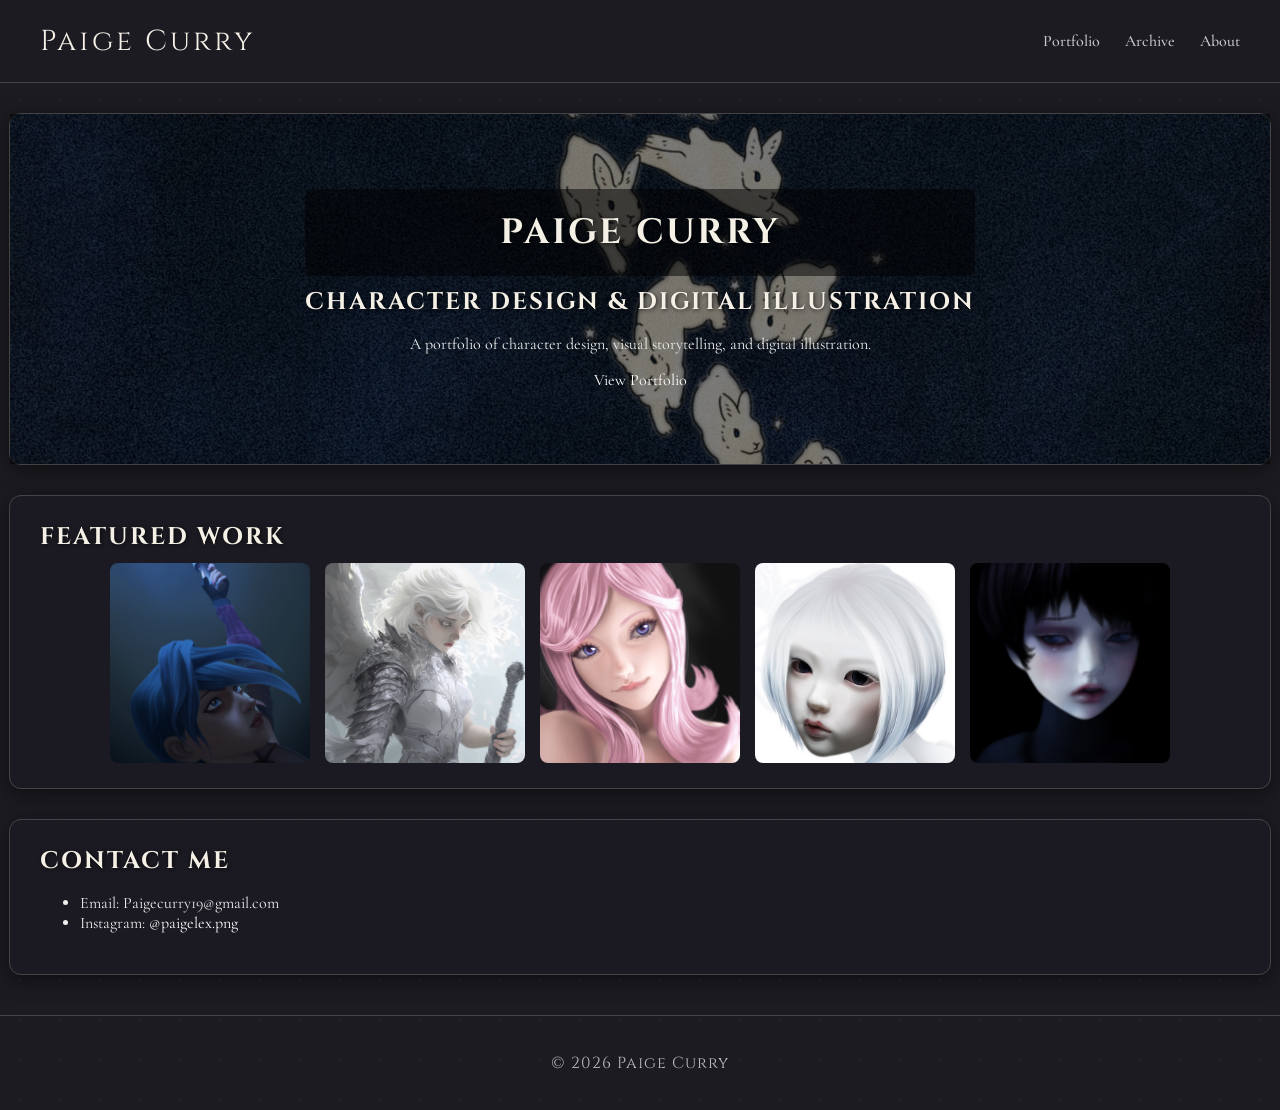
<file: index.html>
<!DOCTYPE html>
<html lang="en">
<head>
  <meta charset="UTF-8">
  <meta name="viewport" content="width=device-width, initial-scale=1.0">
  <title>Paige Curry | Character Design Portfolio</title>
  
  <!-- Stylesheet -->
  <link rel="stylesheet" href="style.css">
  
  <!-- Fonts -->
  <link href="https://fonts.googleapis.com/css2?family=Cinzel:wght@400;600&family=Cormorant+Garamond:wght@300;400;500&display=swap" rel="stylesheet">
</head>
<body>

  <!-- Header / Navbar -->
  <header>
    <nav class="navbar">
      <div class="logo">
        <a href="index.html">Paige Curry</a>
      </div>
      <ul class="nav-links">
        <li><a href="portfolio.html">Portfolio</a></li>
        <li><a href="archive.html">Archive</a></li>
        <li><a href="about.html">About</a></li>
      </ul>
    </nav>
  </header>

  <!-- Hero Section with Overlay -->
  <section class="hero">
    <div class="hero-overlay"></div> <!-- semi-transparent black layer -->
    <div class="hero-text">
      <h1>Paige Curry</h1>
      <h2>Character Design & Digital Illustration</h2>
      <p>A portfolio of character design, visual storytelling, and digital illustration.</p>
      <a href="portfolio.html" class="hero-button">View Portfolio</a>
    </div>
  </section>

  
  <!-- Featured Work -->
  <section class="featured">
    <h2 class="section-title">Featured Work</h2>
    <div class="gallery">
      <img src="images/Jinx.PNG" alt="Jinx Artwork">
      <img src="images/Seraphim.jpeg" alt="Seraphim Artwork">
      <img src="images/PinkHairedGirl.jpeg" alt="Pink Haired Girl Artwork">
      <img src="images/RoboGirl.JPG" alt="Robo Girl Artwork">
      <img src="images/SadBoy.JPG" alt="Robo Girl Artwork">
    </div>
  </section>

  <!-- Contact Section -->
  <section class="contact">
    <h2>Contact Me</h2>
    <ul>
      <li>Email: Paigecurry19@gmail.com</a></li>
      <li>Instagram: <a href="https://instagram.com/paigelex.png" target="_blank">@paigelex.png</a></li>
  </section>

  <!-- Footer -->
  <footer>
    <p>© 2026 Paige Curry</p>
  </footer>

  <!-- JS -->
  <script src="script.js"></script>
</body>
</html>
</file>
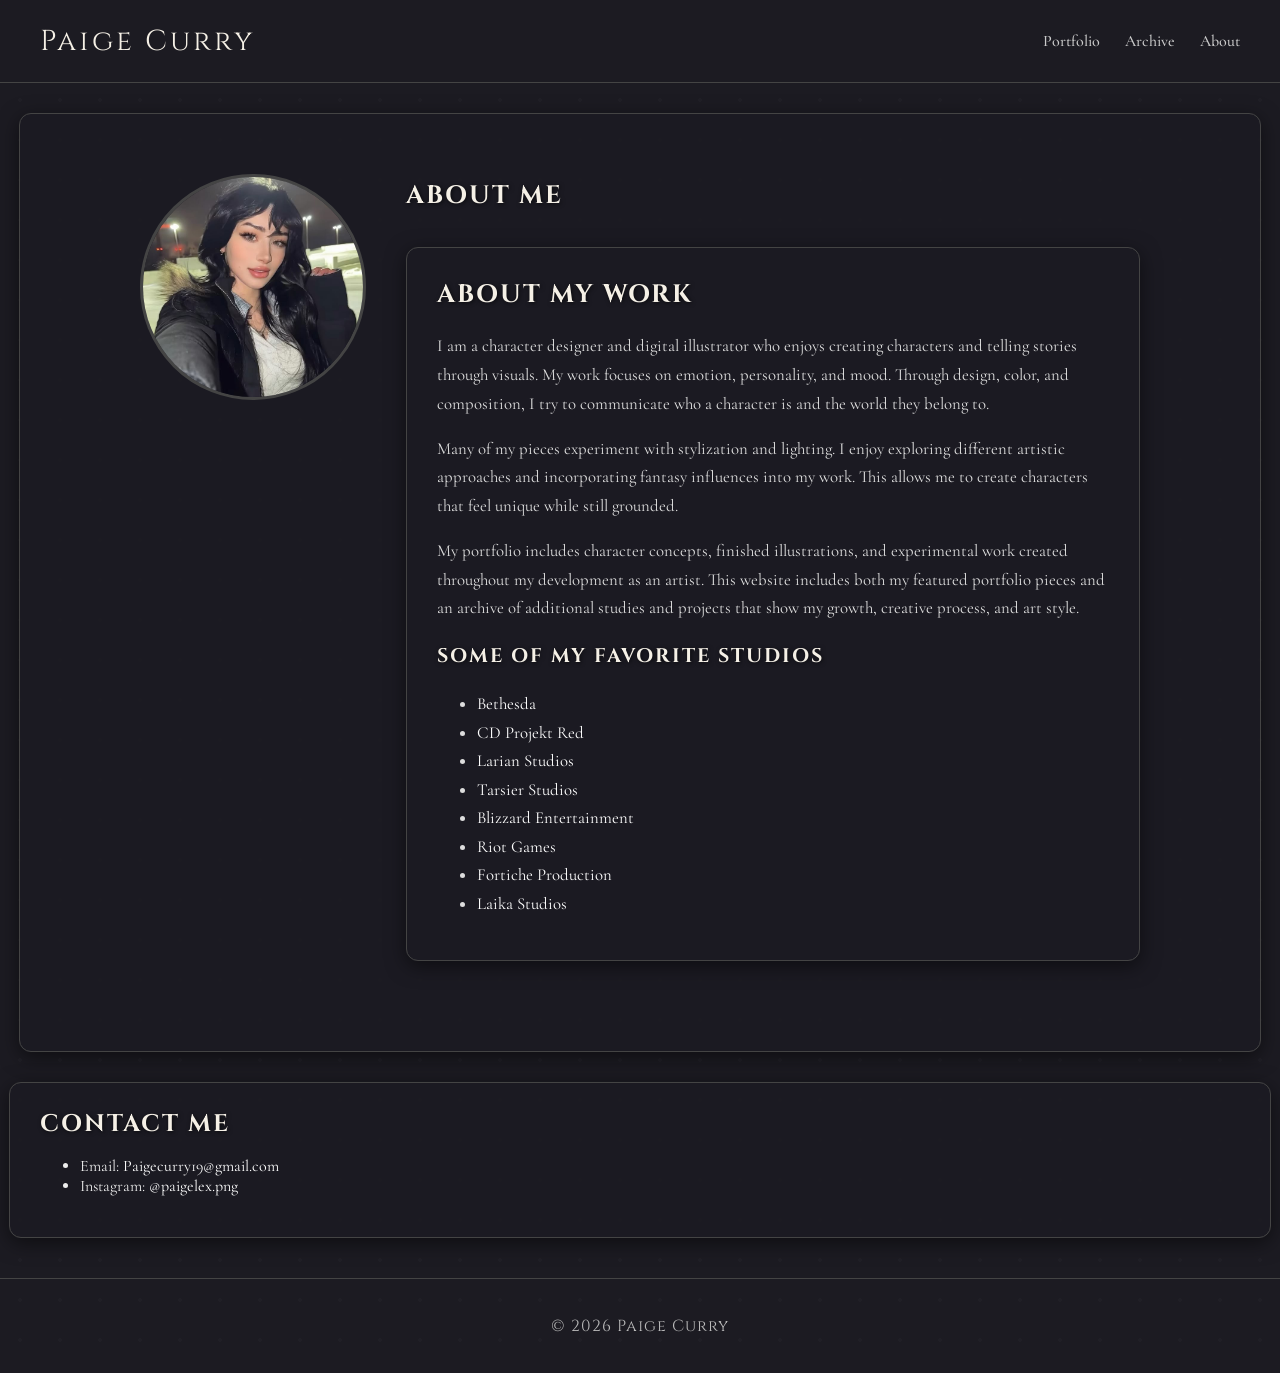
<file: about.html>
<!DOCTYPE html>
<html lang="en">

<head>

<meta charset="UTF-8">
<meta name="viewport" content="width=device-width, initial-scale=1.0">

<title>About | Paige Curry</title>

<link rel="stylesheet" href="style.css">

<link href="https://fonts.googleapis.com/css2?family=Cinzel:wght@400;600&family=Cormorant+Garamond:wght@300;400;500&display=swap" rel="stylesheet">

</head>

<body>

<header>
<nav class="navbar">

<div class="logo">
<a href="index.html">Paige Curry</a>
</div>

<ul class="nav-links">
<li><a href="portfolio.html">Portfolio</a></li>
<li><a href="archive.html">Archive</a></li>
<li><a href="about.html">About</a></li>
</ul>

</nav>
</header>


<section class="about-section">

<div class="about-container">

<img src="images/Me.jpg" alt="Paige Curry" class="about-photo">

<div class="about-text">

<h1>About Me</h1>

<section class="about">
<h2>About My Work</h2>

<p>
I am a character designer and digital illustrator who enjoys creating characters and telling stories through visuals. 
My work focuses on emotion, personality, and mood. Through design, color, and composition, I try to 
communicate who a character is and the world they belong to.
</p>

<p>
Many of my pieces experiment with stylization and lighting. I enjoy exploring different artistic 
approaches and incorporating fantasy influences into my work. This allows me to 
create characters that feel unique while still grounded.
</p>

<p>
My portfolio includes character concepts, finished illustrations, and experimental work created 
throughout my development as an artist. This website includes both my featured portfolio pieces and an 
archive of additional studies and projects that show my growth, creative process, and art style.
</p>
</p>

<h3>Some of My Favorite Studios</h3>

<ul class="studio-list">
<li><a href="https://bethesda.net" target="_blank">Bethesda</a></li>
<li><a href="https://www.cdprojekt.com/en/" target="_blank">CD Projekt Red</a></li>
<li><a href="https://larian.com" target="_blank">Larian Studios</a></li>
<li><a href="https://tarsier.se" target="_blank">Tarsier Studios</a></li>
<li><a href="https://www.blizzard.com" target="_blank">Blizzard Entertainment</a></li>
<li><a href="https://www.riotgames.com" target="_blank">Riot Games</a></li>
<li><a href="https://www.forticheprod.com" target="_blank">Fortiche Production</a></li>
<li><a href="https://www.laika.com" target="_blank">Laika Studios</a></li>
</ul>

</section>
</p>

</div>

</div>

</section>

<!-- Contact Section -->
  <section class="contact">
    <h2>Contact Me</h2>
    <ul>
      <li>Email: <a href="Paigecurry19@gmail.com">Paigecurry19@gmail.com</a></li>
      <li>Instagram: <a href="https://instagram.com/paigelex.png" target="_blank">@paigelex.png</a></li>
  </section>

<footer>

<p>© 2026 Paige Curry</p>

</footer>
<script src="script.js"></script>
</body>

</html>
</file>
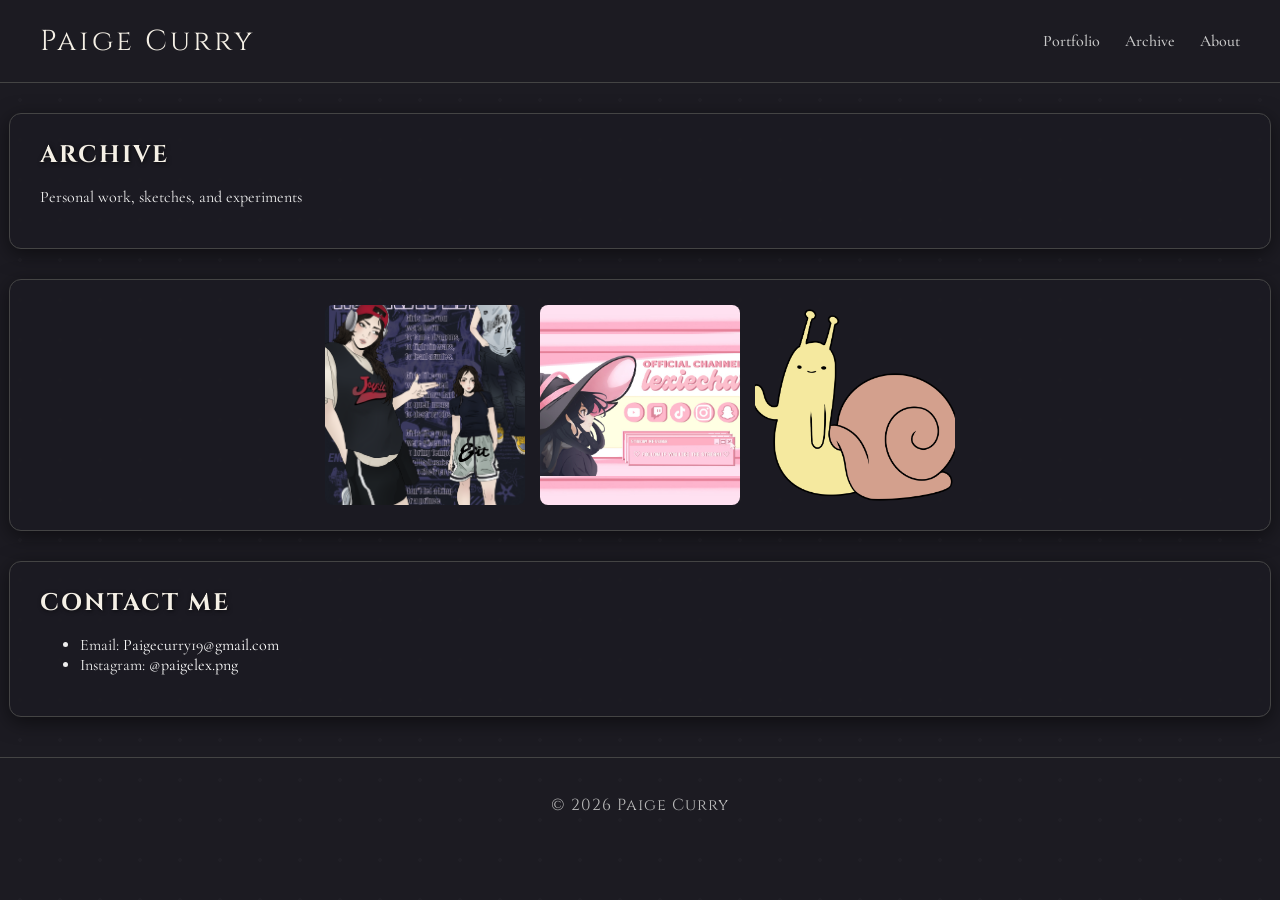
<file: archive.html>
<!DOCTYPE html>
<html lang="en">

<head>

<meta charset="UTF-8">
<meta name="viewport" content="width=device-width, initial-scale=1.0">

<title>Archive | Paige Curry</title>

<link rel="stylesheet" href="style.css">

<link href="https://fonts.googleapis.com/css2?family=Cinzel:wght@400;600&family=Cormorant+Garamond:wght@300;400;500&display=swap" rel="stylesheet">

</head>

<body>

<header>
<nav class="navbar">

<div class="logo">
<a href="index.html">Paige Curry</a>
</div>

<ul class="nav-links">
<li><a href="portfolio.html">Portfolio</a></li>
<li><a href="archive.html">Archive</a></li>
<li><a href="about.html">About</a></li>
</ul>

</nav>
</header>


<section class="page-header">

<h1>Archive</h1>

<p>Personal work, sketches, and experiments</p>

</section>


<section class="gallery">

<img src="images/Mak.PNG" alt="Artwork">
<img src="images/lexiebanner.PNG" alt="Artwork">
<img src="images/Snail.PNG" alt="Artwork">

</section>

<!-- Contact Section -->
  <section class="contact">
    <h2>Contact Me</h2>
    <ul>
      <li>Email: <a href="Paigecurry19@gmail.com">Paigecurry19@gmail.com</a></li>
      <li>Instagram: <a href="https://instagram.com/paigelex.png" target="_blank">@paigelex.png</a></li>
  </section>

<footer>

<p>© 2026 Paige Curry</p>

</footer>
<script src="script.js"></script>
</body>

</html>
</file>
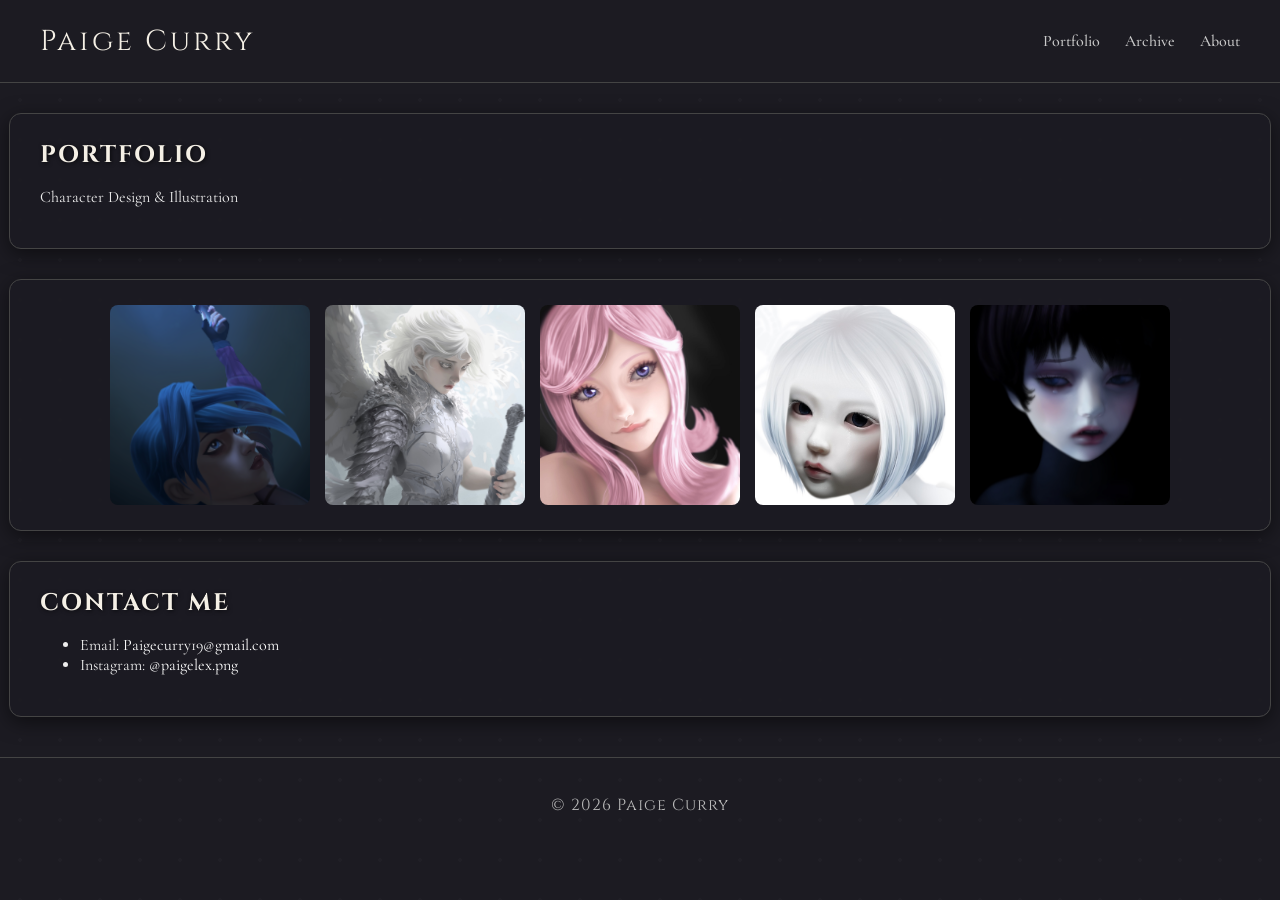
<file: portfolio.html>
<!DOCTYPE html>
<html lang="en">

<head>

<meta charset="UTF-8">
<meta name="viewport" content="width=device-width, initial-scale=1.0">

<title>Portfolio | Paige Curry</title>

<link rel="stylesheet" href="style.css">

<link href="https://fonts.googleapis.com/css2?family=Cinzel:wght@400;600&family=Cormorant+Garamond:wght@300;400;500&display=swap" rel="stylesheet">

</head>

<body>

<header>
<nav class="navbar">

<div class="logo">
<a href="index.html">Paige Curry</a>
</div>

<ul class="nav-links">
<li><a href="portfolio.html">Portfolio</a></li>
<li><a href="archive.html">Archive</a></li>
<li><a href="about.html">About</a></li>
</ul>

</nav>
</header>


<section class="page-header">

<h1>Portfolio</h1>

<p>Character Design & Illustration</p>

</section>


<section class="gallery">

<img src="images/Jinx.PNG" alt="Artwork">
<img src="images/Seraphim.jpeg" alt="Artwork">
<img src="images/PinkHairedGirl.jpeg" alt="Artwork">
<img src="images/RoboGirl.JPG" alt="Artwork">
<img src="images/SadBoy.JPG" alt="Artwork">


</section>

<!-- Contact Section -->
  <section class="contact">
    <h2>Contact Me</h2>
    <ul>
      <li>Email: <a href="Paigecurry19@gmail.com">Paigecurry19@gmail.com</a></li>
      <li>Instagram: <a href="https://instagram.com/paigelex.png" target="_blank">@paigelex.png</a></li>
  </section>

<footer>

<p>© 2026 Paige Curry</p>

</footer>
<script src="script.js"></script>
</body>

</html>
</file>
<file: style.css>
/* =========================
   BODY & GENERAL
   ========================= */
body {
    font-family: 'Cormorant Garamond', serif;
    margin: 0;
    padding: 0;
    color: #eee;
    background-color: #1c1b22; /* deep gothic dark */
    background-image: radial-gradient(rgba(255,255,255,0.02) 2px, transparent 2px);
    background-size: 40px 40px;
    transition: background 0.5s ease;
}

h1, h2, h3, h4 {
    font-family: 'Cinzel', serif;
    text-transform: uppercase;
    letter-spacing: 2px;
    color: #f5f0e6;
    text-shadow: 1px 1px 4px rgba(0,0,0,0.7);
    margin: 0 0 10px 0;
    transition: color 0.3s ease, text-shadow 0.3s ease;
}

/* =========================
   NAVIGATION
   ========================= */
header {
    width: 100%;
    position: sticky;
    top: 0;
    background: rgba(28,27,34,0.95);
    z-index: 999;
    border-bottom: 1px solid #444;
}

.navbar {
    display: flex;
    justify-content: space-between;
    align-items: center;
    padding: 15px 40px;
}

.navbar .logo a {
    color: #f5f0e6;
    font-family: 'Cinzel', serif;
    font-size: 1.8em;
    text-decoration: none;
    letter-spacing: 3px;
}

.nav-links {
    list-style: none;
    display: flex;
    gap: 25px;
}

.nav-links a {
    color: #ccc;
    text-decoration: none;
    font-weight: 500;
    transition: color 0.3s ease, text-shadow 0.3s ease;
}

.nav-links a:hover {
    color: #f5f0e6;
    text-shadow: 0 0 6px #f5f0e6;
}

/* =========================
   HERO BANNER
   ========================= */
.hero {
    height: 300px;
    background-image: url("images/Bunnies.JPG");
    background-size: cover;
    background-position: center;
    display: flex;
    flex-direction: column;
    align-items: center;
    justify-content: center;
    text-align: center;
    position: relative;
}

.hero h1 {
    background: rgba(0,0,0,0.5);
    padding: 20px 30px;
    border-radius: 8px;
    font-size: 2.2em;
    letter-spacing: 3px;
}

/* Hero subtitle (character design note) */
.hero-subtitle {
    margin-top: 10px;
    font-family: 'Cormorant Garamond', serif;
    font-size: 1.2em;
    color: #f5f0e6;
    text-shadow: 1px 1px 4px rgba(0,0,0,0.7);
}
/* =========================
   NAVIGATION
   ========================= */
header {
    width: 100%;
    position: sticky;
    top: 0;
    background: #1c1b22; /* fully opaque, no transparency */
    z-index: 999;
    border-bottom: 1px solid #444;
}

/* =========================
   HERO DARKENING
   ========================= */
.hero::before {
    content: "";
    position: absolute;
    top: 0; left: 0;
    width: 100%; height: 100%;
    background-color: rgba(0,0,0,0.5); /* subtle dark overlay */
    z-index: 1;
}

.hero-text {
    position: relative;
    z-index: 2; /* ensures text and button stay above overlay */
}

/* =========================
   ABOUT SECTION
   ========================= */
.about-section {
    display: flex;
    justify-content: center;
    padding: 60px 20px;
}

.about-container {
    display: flex;
    flex-wrap: wrap;
    gap: 40px;
    max-width: 1000px;
}

/* =========================
   ABOUT PHOTO
   ========================= */
.about-photo {
    width: 220px;
    height: 220px;           /* makes it a perfect circle container */
    object-fit: cover;       /* keeps aspect ratio, crops if needed */
    border-radius: 50%;
    border: 3px solid #444;
    transition: transform 0.4s ease, box-shadow 0.4s ease;
    cursor: pointer;
}

.about-photo:hover {
    transform: scale(1.1);
    box-shadow: 0 0 30px rgba(245,240,230,0.6);
}

.about-photo:hover {
    transform: scale(1.1);
    box-shadow: 0 0 30px rgba(245,240,230,0.6);
}

.about-text {
    flex: 1;
    min-width: 300px;
    line-height: 1.7;
    font-size: 1.05em;
    color: #ddd;
}

/* =========================
   SECTIONS & CARDS
   ========================= */
section {
    background: rgba(28,27,34,0.95);
    padding: 25px 30px;
    margin: 30px auto;
    border-radius: 12px;
    border: 1px solid #444;
    box-shadow: 0 5px 20px rgba(0,0,0,0.5);
    max-width: 1200px;
    transition: transform 0.3s ease, box-shadow 0.3s ease;
}

section:hover {
    transform: translateY(-5px);
    box-shadow: 0 15px 30px rgba(0,0,0,0.7);
}

/* =========================
   GALLERY
   ========================= */
.gallery {
    display: flex;
    flex-wrap: wrap;
    justify-content: center;
    gap: 15px;
}

.gallery img {
    width: 200px;          /* fixed width */
    height: 200px;         /* box height */
    border-radius: 8px;
    cursor: pointer;
    object-fit: cover;     /* keeps aspect ratio, crops excess */
    transition: transform 0.4s ease, box-shadow 0.4s ease;
}

.gallery img:hover {
    transform: scale(1.2) rotate(-2deg);
    box-shadow: 0 15px 25px rgba(245,240,230,0.5);
}

.gallery img {
    width: 200px;
    border-radius: 8px;
    cursor: pointer;
    transition: transform 0.4s ease, box-shadow 0.4s ease;
}

.gallery img:hover {
    transform: scale(1.2) rotate(-2deg);
    box-shadow: 0 15px 25px rgba(245,240,230,0.5);
}

/* =========================
   LIGHTBOX
   ========================= */
.lightbox {
    display: none;
    position: fixed;
    top:0; left:0;
    width:100%; height:100%;
    background: rgba(0,0,0,0.95);
    justify-content: center;
    align-items: center;
    z-index: 1000;
    animation: fadeIn 0.4s ease forwards;
}

.lightbox-img {
    max-width: 90%;
    max-height: 90%;
    border-radius: 8px;
    box-shadow: 0 10px 30px rgba(245,240,230,0.6);
}

.close {
    position: absolute;
    top: 30px;
    right: 30px;
    font-size: 40px;
    color: #f5f0e6;
    cursor: pointer;
    transition: transform 0.3s ease;
}

.close:hover {
    transform: scale(1.2);
}

/* =========================
   LINKS
   ========================= */
a {
    color: #ffffff;
    text-decoration: none;
    transition: color 0.3s ease, text-shadow 0.3s ease;
}

a:hover {
    color: #f5f0e6;
    text-shadow: 0 0 6px #f5f0e6;
}

/* =========================
   FOOTER
   ========================= */
footer {
    margin-top: 40px;
    text-align: center;
    padding: 20px 0;
    color: #bbb;
    border-top: 1px solid #444;
    font-family: 'Cinzel', serif;
    letter-spacing: 1px;
}

/* =========================
   ANIMATIONS
   ========================= */
@keyframes fadeIn {
    from { opacity: 0; }
    to { opacity: 1; }
}
</file>
